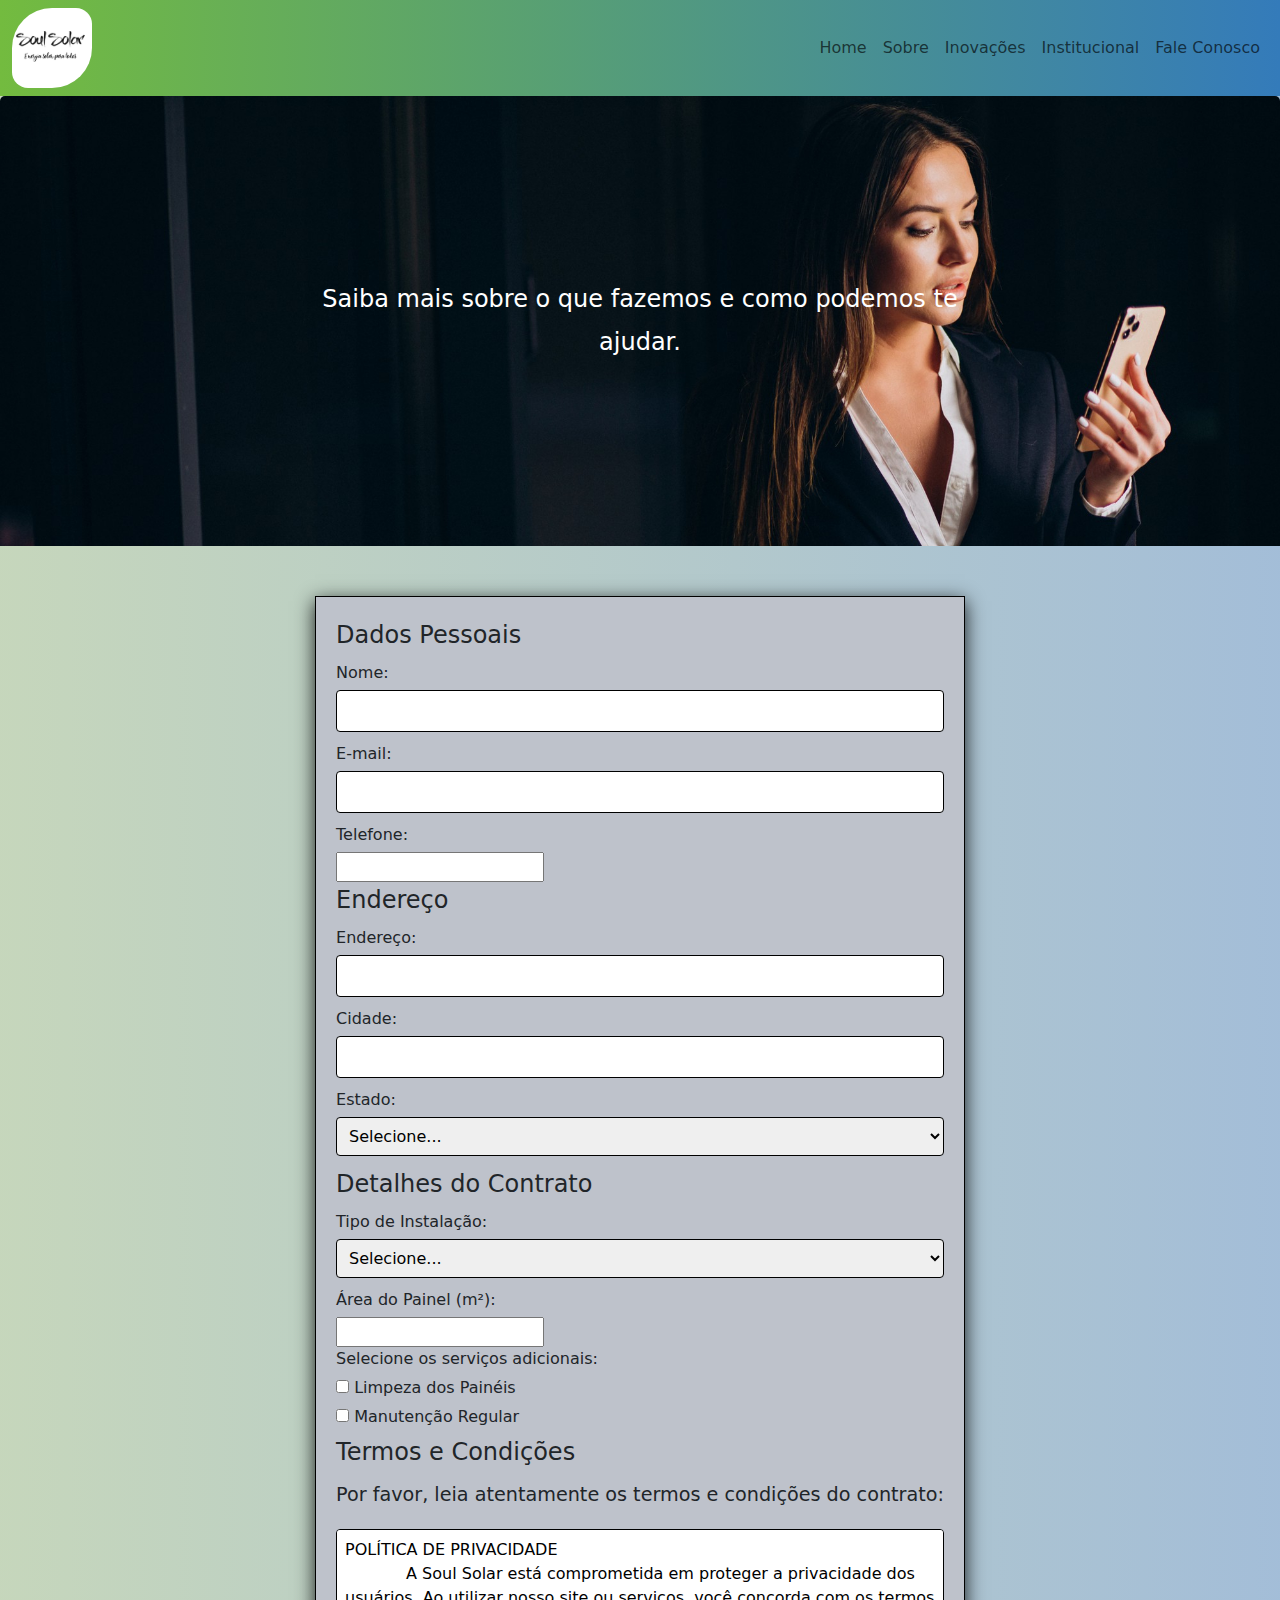
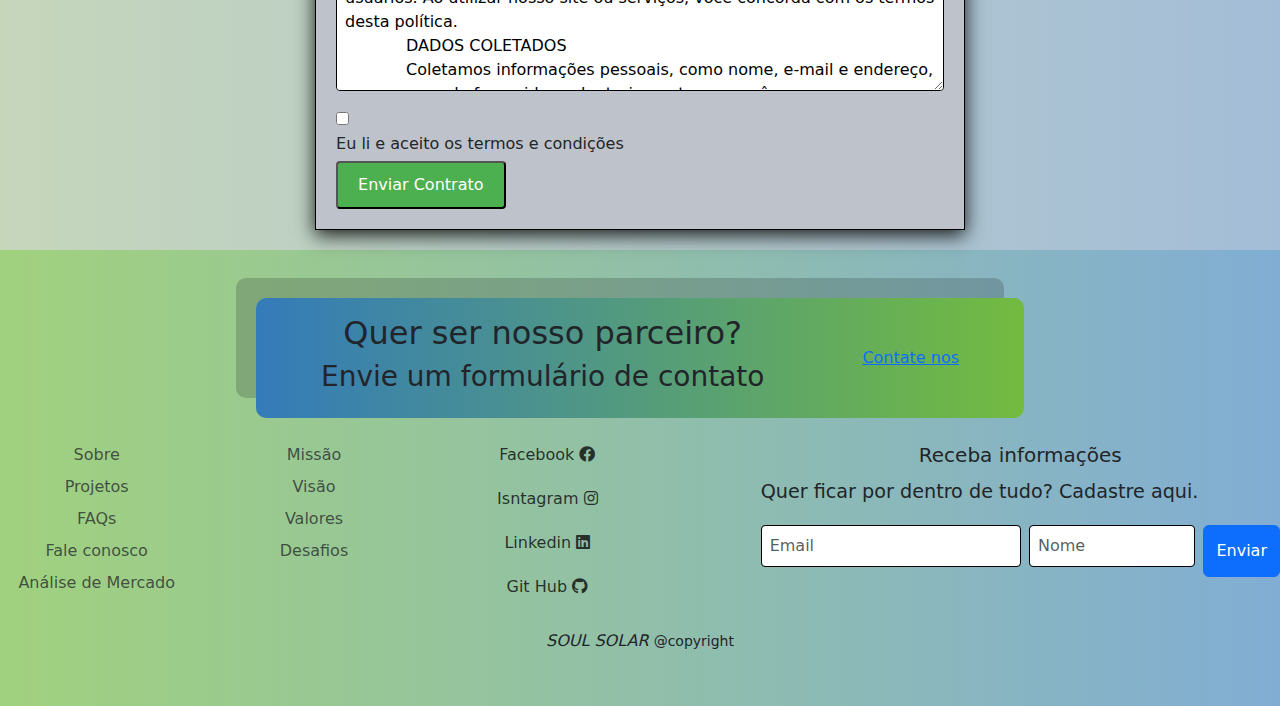
<file: projetoSoulSolar/faleConosco.html>
<!DOCTYPE html>
<html lang="pt-BR">

<head>
  <meta charset="UTF-8" />
  <meta name="viewport" content="width=device-width, initial-scale=1.0" />
  <link href="https://cdn.jsdelivr.net/npm/bootstrap@5.3.3/dist/css/bootstrap.min.css" rel="stylesheet"
    integrity="sha384-QWTKZyjpPEjISv5WaRU9OFeRpok6YctnYmDr5pNlyT2bRjXh0JMhjY6hW+ALEwIH" crossorigin="anonymous" />
  <link rel="stylesheet" href="styles.css" />
  <link rel="stylesheet" href="./assets/css/faleConosco.css">
  <link rel="stylesheet" href="https://cdnjs.cloudflare.com/ajax/libs/font-awesome/5.15.4/css/all.min.css">
  <link
      rel="shortcut icon"
      href="assets/img/faviconSolarLight.jpeg"
      type="image/x-icon"
    />
  <script src="./faleConosco.js" defer></script>
  <title>Soul Solar</title>
</head>

<body>
  <header>
    <nav class="navbar navbar-expand-lg">
      <div class="container-fluid">
        <img src="./assets/img/logo/logoSoulSolar.jpg" id="logo" alt="Logo">
        <button class="navbar-toggler" type="button" data-bs-toggle="collapse" data-bs-target="#navbarSupportedContent"
          aria-controls="navbarSupportedContent" aria-expanded="false" aria-label="Toggle navigation">
          <span class="navbar-toggler-icon"></span>
        </button>
        <div class="collapse navbar-collapse" id="navbarSupportedContent">
          <ul class="navbar-nav me-auto mb-2 mb-lg-0">
            <li class="nav-item">
              <a class="nav-link" href="./index.html">Home</a>
            </li>
            <li class="nav-item">
              <a class="nav-link" href="./sobre.html">Sobre</a>
            </li>
            <li class="nav-item">
              <a class="nav-link" href="./inovacoes.html">Inovações</a>
            </li>
            <li class="nav-item">
              <a class="nav-link" href="./projetos.html">Institucional</a>
            </li>
            <li class="nav-item">
              <a class="nav-link" href="./faleConosco.html">Fale Conosco</a>
            </li>
          </ul>
        </div>
      </div>
    </nav>
  </header>
  <main>
    <div id="container">
      <img src="./assets/img/faleConosco/mulher-de-negocios.jpg" alt="mulher olhando o celular">
      <p class="texto-contato">Saiba mais sobre o que fazemos e como podemos te ajudar.</p>
    </div>
    <div>
      <form id="form">
        <fieldset>
          <legend>Dados Pessoais</legend>

          <label for="nome">Nome:</label>
          <input type="text" id="nome" name="nome" required>
          <span id="mensagem-nome" class="mensagem-erro"></span>

          <label for="email">E-mail:</label>
          <input type="email" id="email" name="email" required>
          <span id="mensagem-email" class="mensagem-erro"></span>

          <label for="telefone">Telefone:</label>
          <input type="tel" id="telefone" name="telefone">
        </fieldset>

        <fieldset>
          <legend>Endereço</legend>

          <label for="endereco">Endereço:</label>
          <input type="text" id="endereco" name="endereco">
          <span id="mensagem-endereco" class="mensagem-erro"></span>

          <label for="cidade">Cidade:</label>
          <input type="text" id="cidade" name="cidade">
          <span id="mensagem-cidade" class="mensagem-erro"></span>

          <label for="estado">Estado:</label>
          <select id="estado" name="estado">
            <option value="">Selecione...</option>
            <option value="AC">Acre</option>
            <option value="AL">Alagoas</option>
            <option value="AP">Amapá</option>
            <option value="AM">Amazonas</option>
            <option value="BA">Bahia</option>
            <option value="CE">Ceará</option>
            <option value="DF">Distrito Federal</option>
            <option value="ES">Espírito Santo</option>
            <option value="GO">Goiás</option>
            <option value="MA">Maranhão</option>
            <option value="MT">Mato Grosso</option>
            <option value="MS">Mato Grosso do Sul</option>
            <option value="MG">Minas Gerais</option>
            <option value="PA">Pará</option>
            <option value="PB">Paraíba</option>
            <option value="PR">Paraná</option>
            <option value="PE">Pernambuco</option>
            <option value="PI">Piauí</option>
            <option value="RJ">Rio de Janeiro</option>
            <option value="RN">Rio Grande do Norte</option>
            <option value="RS">Rio Grande do Sul</option>
            <option value="RO">Rondônia</option>
            <option value="RR">Roraima</option>
            <option value="SC">Santa Catarina</option>
            <option value="SP">São Paulo</option>
            <option value="SE">Sergipe</option>
            <option value="TO">Tocantins</option>
          </select>
        </fieldset>

        <fieldset>
          <legend>Detalhes do Contrato</legend>

          <label for="tipo-instalacao">Tipo de Instalação:</label>
          <select id="tipo-instalacao" name="tipo-instalacao">
            <option value="">Selecione...</option>
            <option value="residencial">Residencial</option>
            <option value="comercial">Comercial</option>
            <option value="industrial">Industrial</option>
          </select>

          <label for="area-painel">Área do Painel (m²):</label>
          <input type="number" id="area-painel" name="area-painel">

          <label>Selecione os serviços adicionais:</label>
          <label for="limpeza">
            <input type="checkbox" id="limpeza" name="servicos-adicionais" value="limpeza"> Limpeza dos Painéis
          </label>
          <label for="manutencao">
            <input type="checkbox" id="manutencao" name="servicos-adicionais" value="manutencao"> Manutenção Regular
          </label>
        </fieldset>

        <fieldset>
          <legend>Termos e Condições</legend>
          </nav>
          </header>
          <p>Por favor, leia atentamente os termos e condições do contrato:</p>
          <textarea id="termos" name="termos" rows="6"
            readonly>POLÍTICA DE PRIVACIDADE
            A Soul Solar está comprometida em proteger a privacidade dos usuários. Ao utilizar nosso site ou serviços, você concorda com os termos desta política.
            DADOS COLETADOS
            Coletamos informações pessoais, como nome, e-mail e endereço, apenas quando fornecidas voluntariamente por você.
            Também coletamos dados de uso do site, como endereço IP, navegador e páginas visitadas.
            USO DOS DADOS
            Utilizamos seus dados para:
            Fornecer informações sobre nossos serviços.
            Personalizar sua experiência no site.
            Melhorar nossos produtos e serviços.
            COMPARTILHAMENTO DE DADOS
            Não vendemos, alugamos ou compartilhamos seus dados com terceiros sem seu consentimento.
            Podemos compartilhar informações com parceiros de negócios para fins específicos, como entrega de produtos.</textarea>

          <input type="checkbox" id="aceito-termos" name="aceito-termos" required>
          <label for="aceito-termos">Eu li e aceito os termos e condições</label>
        </fieldset>

        <input type="submit" value="Enviar Contrato">
      </form>
    </div>
  </main>
  <footer class="py-5">
    <section class="sec-footer">
      <div>
        <h2>Quer ser nosso parceiro?</h2>
        <h3>Envie um formulário de contato</h3>
      </div>
      <div>
        <a href="./faleConosco.html">Contate nos</a>
      </div>
    </section>
      <div class="row">
        <div class="col-6 col-md-2 mb-3">
          <ul class="nav flex-column">
            <li class="nav-item mb-2">
              <a href="#" class="nav-link p-0 text-body-secondary">Sobre</a>
            </li>
            <li class="nav-item mb-2">
              <a href="#" class="nav-link p-0 text-body-secondary">Projetos</a>
            </li>
            <li class="nav-item mb-2">
              <a href="#" class="nav-link p-0 text-body-secondary">FAQs</a>
            </li>
            <li class="nav-item mb-2">
              <a href="#" class="nav-link p-0 text-body-secondary">Fale conosco</a>
            </li>
            <li class="nav-item mb-2">
              <a href="#" class="nav-link p-0 text-body-secondary">Análise de Mercado</a>
            </li>
          </ul>
        </div>

        <div class="col-6 col-md-2 mb-3">
          <ul class="nav flex-column">
            <li class="nav-item mb-2">
              <a href="#" class="nav-link p-0 text-body-secondary">Missão</a>
            </li>
            <li class="nav-item mb-2">
              <a href="#" class="nav-link p-0 text-body-secondary">Visão</a>
            </li>
            <li class="nav-item mb-2">
              <a href="#" class="nav-link p-0 text-body-secondary">Valores</a>
            </li>
            <li class="nav-item mb-2">
              <a href="#" class="nav-link p-0 text-body-secondary">Desafios</a>
            </li>
          </ul>
        </div>

        <div class="col-6 col-md-2 mb-3">
          <ul class="list-icon">
            <li><a href="#">Facebook <span class="fab fa-facebook"></span></a></li>
            <li><a href="#">Isntagram <span class="fab fa-instagram"></span></a></li>
            <li><a href="#">Linkedin <span class="fab fa-linkedin"></span></a></li>
            <li><a href="#">Git Hub <span class="fab fa-github"></span></a></li>
          </ul>
        </div>

        <div class="col-md-5 offset-md-1 mb-3">
          <form>
            <h5>Receba informações</h5>
            <p>Quer ficar por dentro de tudo? Cadastre aqui.</p>
            <div class="d-flex flex-column flex-sm-row w-100 gap-2">
              <input
                id="newsletter1"
                type="text"
                class="form-control"
                placeholder="Email"
              />
            <div class="d-flex flex-column flex-sm-row w-100 gap-2">
              <input
                id="newsletter1"
                type="text"
                class="form-control"
                placeholder="Nome"
              />
              <button class="btn btn-primary" type="button">Enviar</button>
            </div>
          </form>
        </div>
      </div>
      <div>
        <h6><i>SOUL SOLAR </i><small>@copyright</small></h6>
      </div>
    </footer> 
</body>

</html>
</file>
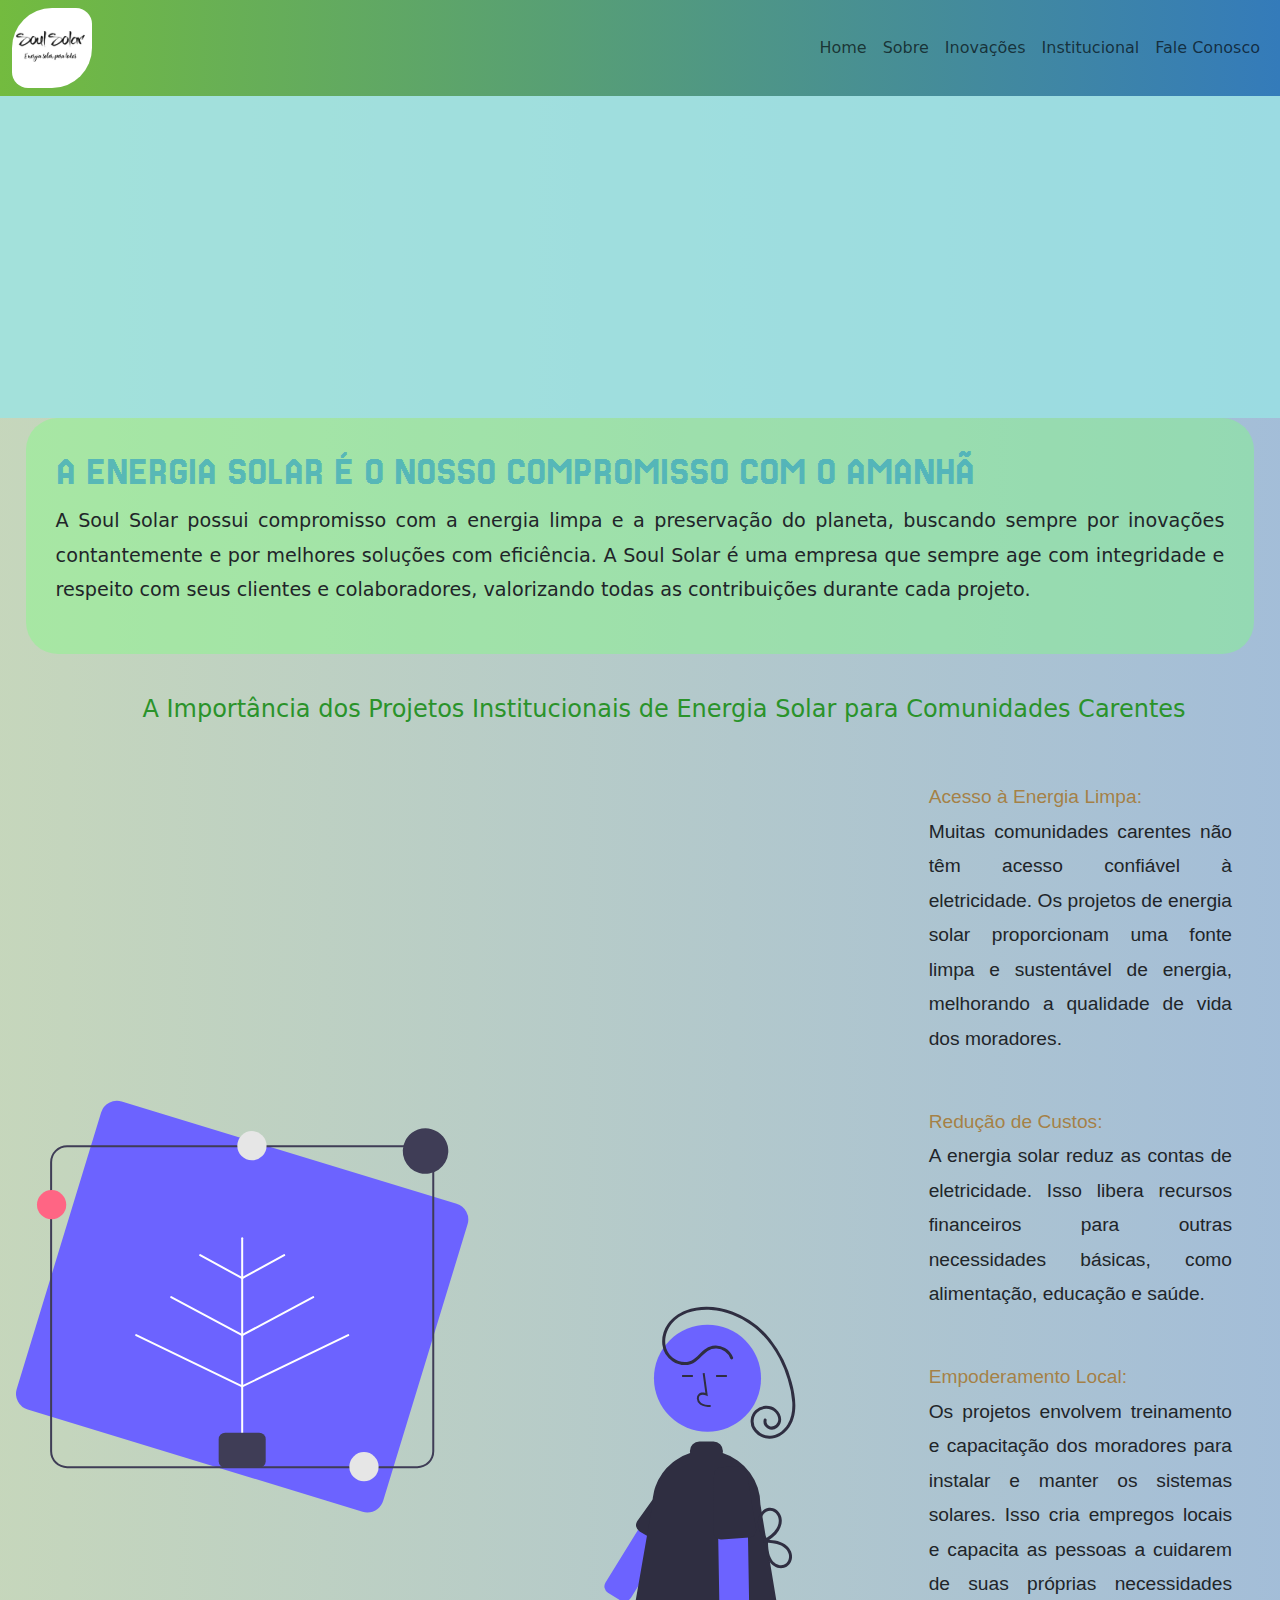
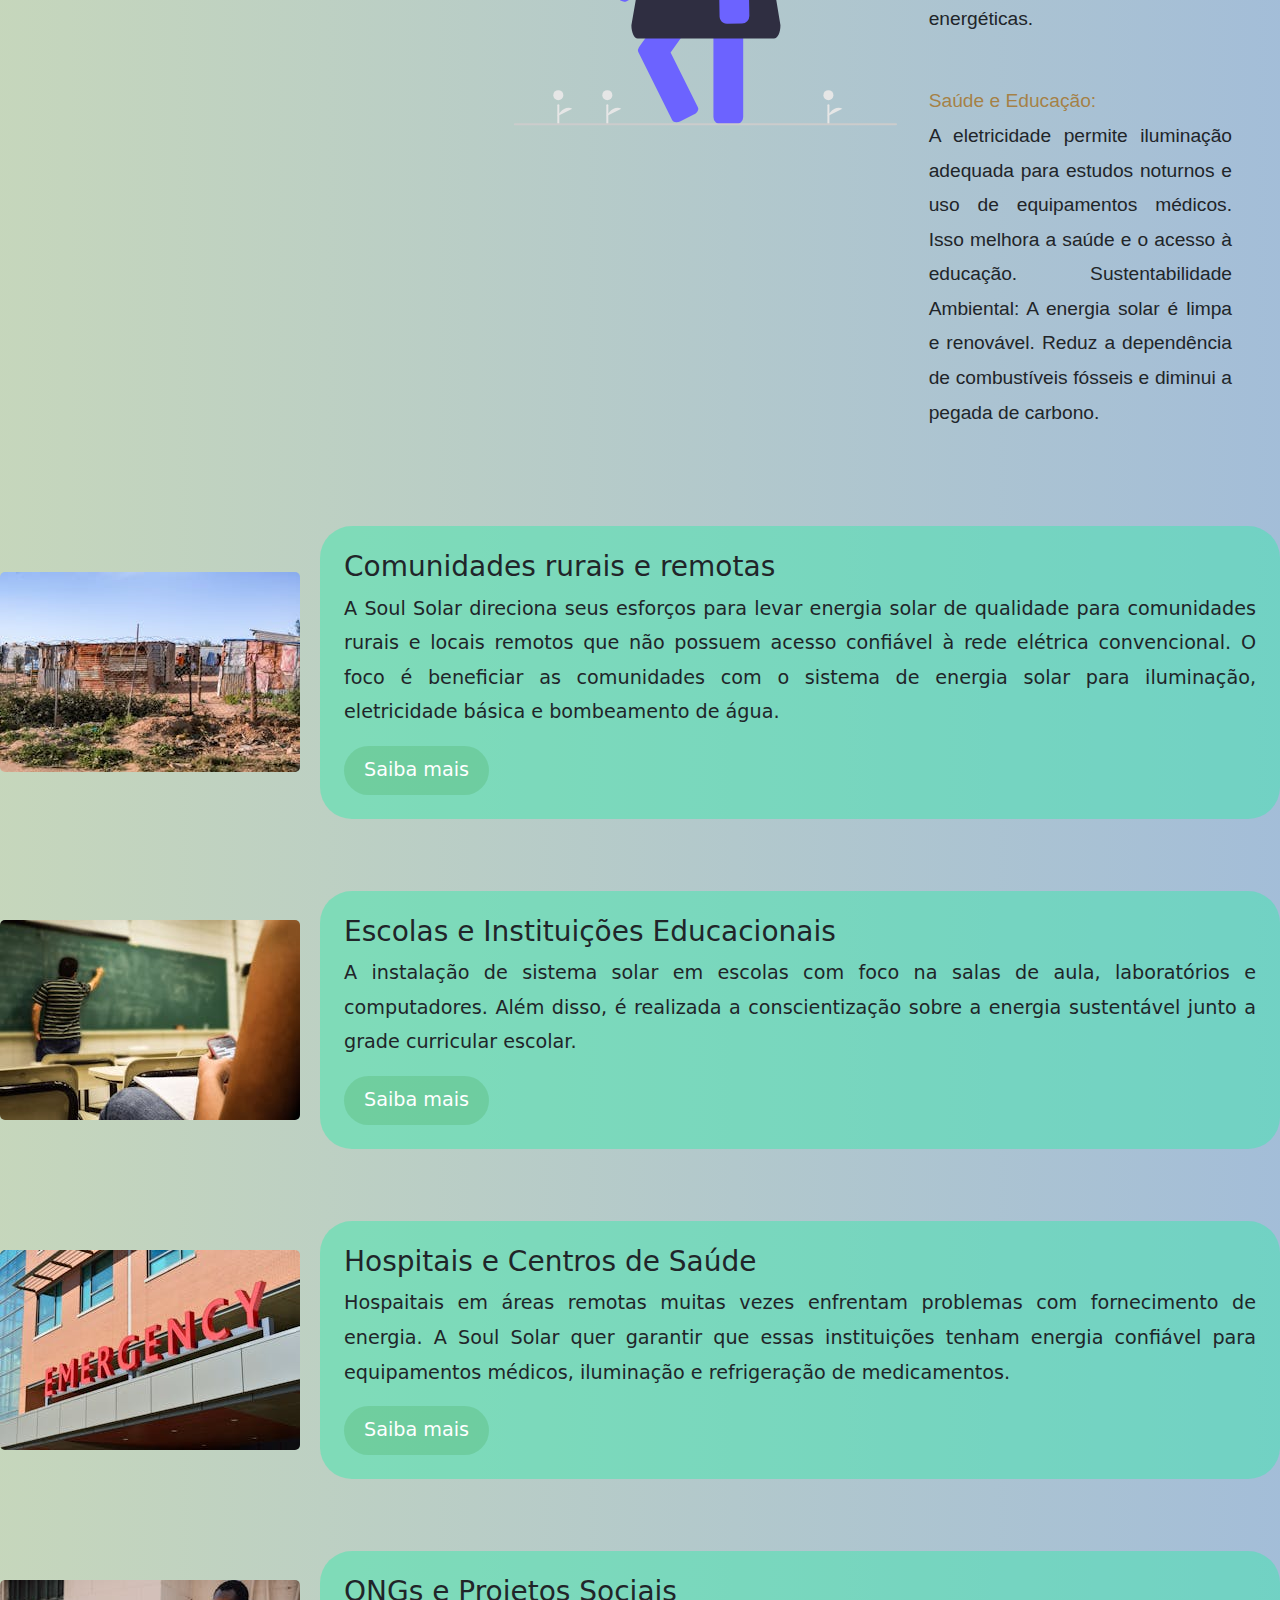
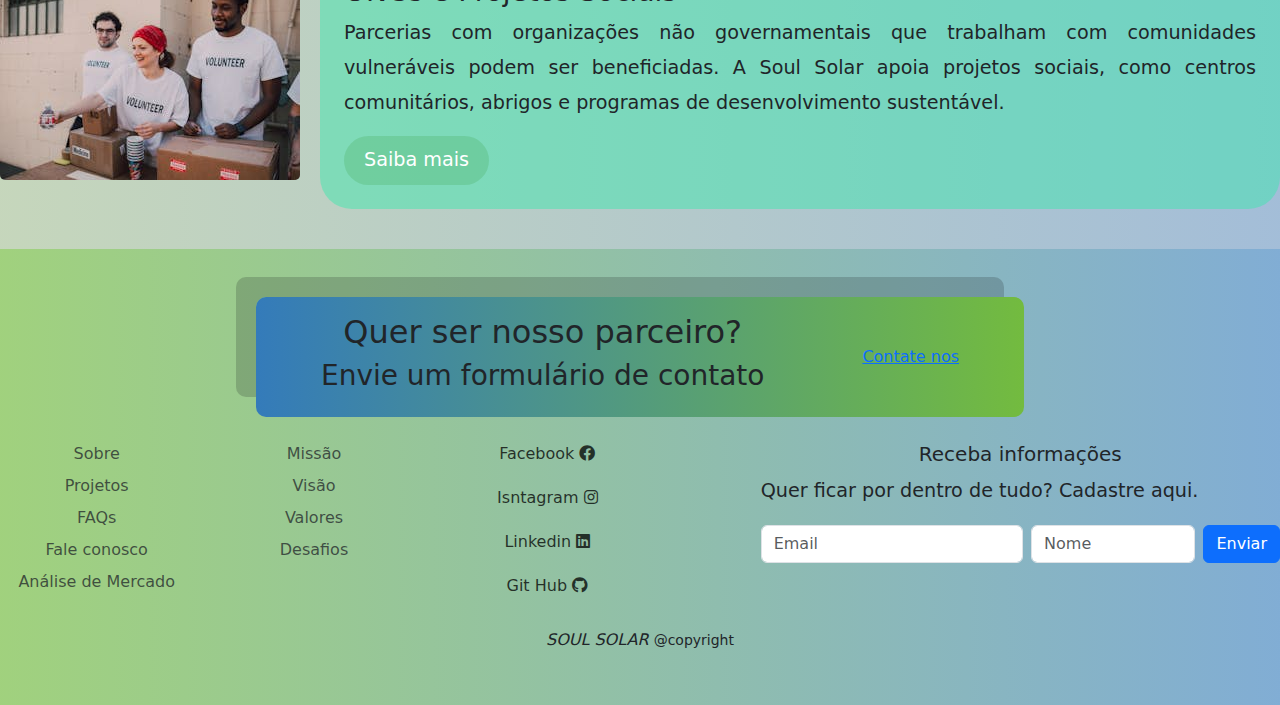
<file: projetoSoulSolar/projetos.html>
<!DOCTYPE html>
<html lang="pt-BR">

<head>
  <meta charset="UTF-8" />
  <meta name="viewport" content="width=device-width, initial-scale=1.0" />
  <link href="https://cdn.jsdelivr.net/npm/bootstrap@5.3.3/dist/css/bootstrap.min.css" rel="stylesheet"
    integrity="sha384-QWTKZyjpPEjISv5WaRU9OFeRpok6YctnYmDr5pNlyT2bRjXh0JMhjY6hW+ALEwIH" crossorigin="anonymous" />
  <link rel="stylesheet" href="assets/css/projeto.css" />
  <link rel="stylesheet" href="styles.css" />
  <link rel="stylesheet" href="https://cdnjs.cloudflare.com/ajax/libs/font-awesome/5.15.4/css/all.min.css">
  <link
      rel="shortcut icon"
      href="assets/img/faviconSolarLight.jpeg"
      type="image/x-icon"
    />
  <title>Soul Solar</title>
</head>

<body>
  <header>
    <nav class="navbar navbar-expand-lg">
      <div class="container-fluid">
        <img src="./assets/img/logo/logoSoulSolar.jpg" id="logo" alt="Logo">
        <button
          class="navbar-toggler"
          type="button"
          data-bs-toggle="collapse"
          data-bs-target="#navbarSupportedContent"
          aria-controls="navbarSupportedContent"
          aria-expanded="false"
          aria-label="Toggle navigation"
        >
          <span class="navbar-toggler-icon"></span>
        </button>
        <div class="collapse navbar-collapse" id="navbarSupportedContent">
          <ul class="navbar-nav me-auto mb-2 mb-lg-0">
            <li class="nav-item">
              <a class="nav-link" href="./index.html">Home</a>
            </li>
            <li class="nav-item">
              <a class="nav-link" href="./sobre.html">Sobre</a>
            </li>
            <li class="nav-item">
              <a class="nav-link" href="./inovacoes.html">Inovações</a>
            </li>
            <li class="nav-item">
              <a class="nav-link" href="./projetos.html">Institucional</a>
            </li>
            <li class="nav-item">
              <a class="nav-link" href="./faleConosco.html">Fale Conosco</a>
            </li>
          </ul>
        </div>
      </div>
    </nav>
  </header>
  <main>
   
    <div class="frame-placas">
      
      <iframe width="100%" height="315" src="https://www.youtube.com/embed/fl5w6iv8p6E?si=cBcI7pYIr1u9IYaL"
        title="YouTube video player" frameborder="0"
        allow="accelerometer; autoplay; clipboard-write; encrypted-media; gyroscope; picture-in-picture; web-share"
        referrerpolicy="strict-origin-when-cross-origin" allowfullscreen></iframe>
    </div>
    <div class="titulo-proj">
      <h1 class="titulo-projeto">A Energia Solar é o nosso compromisso com o amanhã </h1>
      <p>A Soul Solar possui compromisso com a energia limpa e a preservação do planeta,
        buscando sempre por inovações contantemente e por melhores soluções com eficiência.
        A Soul Solar é uma empresa que sempre age com integridade e respeito com seus clientes e colaboradores,
        valorizando todas as contribuições durante cada projeto.
      </p>
    </div>
    <div class="proj">
      <div class="info-proj__acesso">
        <h4>
          A Importância dos Projetos Institucionais de Energia Solar para Comunidades Carentes
        </h4>
        
        <div class="proj-explicacoes">
          
          <img src="assets/img/projeto/placa-solar.svg" alt="">
        <section class="projeto-social">
          

            <div class="projeto-social__topico">

              <p><span class="projeto-social__subtitulo">Acesso à Energia Limpa:</span><br>
              Muitas comunidades carentes não têm acesso confiável à eletricidade. Os projetos de energia solar
              proporcionam
              uma fonte limpa e sustentável de energia, melhorando a qualidade de vida dos moradores.
            </p>
            </div>
            <div class="projeto-social__topico">
             <p> <span class="projeto-social__subtitulo">Redução de Custos:</span><br>
              A energia solar reduz as contas de eletricidade. Isso libera recursos financeiros para outras necessidades
              básicas, como alimentação, educação e saúde.
            </p>
            </div>
            <div class="projeto-social__topico">
              <p><span class="projeto-social__subtitulo">Empoderamento Local:</span><br>
              Os projetos envolvem treinamento e capacitação dos moradores para instalar e manter os sistemas solares.
              Isso
              cria empregos locais e capacita as pessoas a cuidarem de suas próprias necessidades energéticas.
            </p>
            </div>
            <div class="projeto-social__topico">
             <p> <span class="projeto-social__subtitulo">Saúde e Educação:</span><br>
              A eletricidade permite iluminação adequada para estudos noturnos e uso de equipamentos médicos. Isso
              melhora a
              saúde e o acesso à educação.
              Sustentabilidade Ambiental:
              A energia solar é limpa e renovável. Reduz a dependência de combustíveis fósseis e diminui a pegada de
              carbono.
            </p>
            </div>
            
            </div>
            </div>
        </section>
        




      <section class="proj-sec">
        <img src="./assets/img/projeto/comunidade.jpg" alt="" />
        <div class="texto-info">
          <h3>Comunidades rurais e remotas</h3>
          <p>
            A Soul Solar direciona seus esforços para levar energia solar de
            qualidade para comunidades rurais e locais remotos que não possuem
            acesso confiável à rede elétrica convencional. O foco é beneficiar
            as comunidades com o sistema de energia solar para iluminação,
            eletricidade básica e bombeamento de água.
          </p>
          <button class="button-proj">Saiba mais</button>
        </div>
      </section>
      <section class="proj-sec">
        <img src="./assets/img/projeto/escola.jpg" alt="" />
        <div class="texto-info">
          <h3>Escolas e Instituições Educacionais</h3>
          <p>
            A instalação de sistema solar em escolas com foco na salas de aula,
            laboratórios e computadores. Além disso, é realizada a
            conscientização sobre a energia sustentável junto a grade curricular
            escolar.
          </p>
          <button class="button-proj">Saiba mais</button>
          
        </div>
      </section>
      <section class="proj-sec">
        <img src="./assets/img/projeto/hospital.jpg" alt="" />
        <div class="texto-info">
          <h3>Hospitais e Centros de Saúde</h3>
          <p>
            Hospaitais em áreas remotas muitas vezes enfrentam problemas com
            fornecimento de energia. A Soul Solar quer garantir que essas
            instituições tenham energia confiável para equipamentos médicos,
            iluminação e refrigeração de medicamentos.
          </p>
          <button class="button-proj">Saiba mais</button>
        </div>
      </section>
      <section class="proj-sec">
        <img src="./assets/img/projeto/ong.jpg" alt="" />
        <div class="texto-info">
          <h3>ONGs e Projetos Sociais</h3>
          <p>
            Parcerias com organizações não governamentais que trabalham com
            comunidades vulneráveis podem ser beneficiadas. A Soul Solar apoia
            projetos sociais, como centros comunitários, abrigos e programas de
            desenvolvimento sustentável.
          </p>
          <button class="button-proj">Saiba mais</button>
        </div>
      </section>
    </div>
  </main>
  <footer class="py-5">
    <section class="sec-footer">
      <div>
        <h2>Quer ser nosso parceiro?</h2>
        <h3>Envie um formulário de contato</h3>
      </div>
      <div>
        <a href="./faleConosco.html">Contate nos</a>
      </div>
    </section>
      <div class="row">
        <div class="col-6 col-md-2 mb-3">
          <ul class="nav flex-column">
            <li class="nav-item mb-2">
              <a href="#" class="nav-link p-0 text-body-secondary">Sobre</a>
            </li>
            <li class="nav-item mb-2">
              <a href="#" class="nav-link p-0 text-body-secondary">Projetos</a>
            </li>
            <li class="nav-item mb-2">
              <a href="#" class="nav-link p-0 text-body-secondary">FAQs</a>
            </li>
            <li class="nav-item mb-2">
              <a href="#" class="nav-link p-0 text-body-secondary">Fale conosco</a>
            </li>
            <li class="nav-item mb-2">
              <a href="#" class="nav-link p-0 text-body-secondary">Análise de Mercado</a>
            </li>
          </ul>
        </div>

        <div class="col-6 col-md-2 mb-3">
          <ul class="nav flex-column">
            <li class="nav-item mb-2">
              <a href="#" class="nav-link p-0 text-body-secondary">Missão</a>
            </li>
            <li class="nav-item mb-2">
              <a href="#" class="nav-link p-0 text-body-secondary">Visão</a>
            </li>
            <li class="nav-item mb-2">
              <a href="#" class="nav-link p-0 text-body-secondary">Valores</a>
            </li>
            <li class="nav-item mb-2">
              <a href="#" class="nav-link p-0 text-body-secondary">Desafios</a>
            </li>
          </ul>
        </div>

        <div class="col-6 col-md-2 mb-3">
          <ul class="list-icon">
            <li><a href="#">Facebook <span class="fab fa-facebook"></span></a></li>
            <li><a href="#">Isntagram <span class="fab fa-instagram"></span></a></li>
            <li><a href="#">Linkedin <span class="fab fa-linkedin"></span></a></li>
            <li><a href="#">Git Hub <span class="fab fa-github"></span></a></li>
          </ul>
        </div>

        <div class="col-md-5 offset-md-1 mb-3">
          <form>
            <h5>Receba informações</h5>
            <p>Quer ficar por dentro de tudo? Cadastre aqui.</p>
            <div class="d-flex flex-column flex-sm-row w-100 gap-2">
              <input
                id="newsletter1"
                type="text"
                class="form-control"
                placeholder="Email"
              />
            <div class="d-flex flex-column flex-sm-row w-100 gap-2">
              <input
                id="newsletter1"
                type="text"
                class="form-control"
                placeholder="Nome"
              />
              <button class="btn btn-primary" type="button">Enviar</button>
            </div>
          </form>
        </div>
      </div>
      <div>
        <h6><i>SOUL SOLAR </i><small>@copyright</small></h6>
      </div>
    </footer> 
</body>

</html>
</file>
<file: projetoSoulSolar/styles.css>
@import url('https://fonts.googleapis.com/css2?family=Jersey+25&display=swap');

html,
body {
  overflow-x: hidden;
}

img {
  border-radius: 5px;
}

h1 {
  font-family: 'Jersey 25';
  font-weight: 400;
  color: hsla(193, 60%, 47%, 0.669);
  text-transform: uppercase;
}

::-webkit-scrollbar {
  width: 6px;
}

::-webkit-scrollbar-track {
  background: transparent;
  padding: 2px;

}

::-webkit-scrollbar-thumb {
  background-color: #4ef805;
}

p {
  font-size: 1.2rem;
  line-height: 1.8;
  text-align: justify;
}

header {
  background-image: linear-gradient(to right, #73bb3f, #347bba);
}

#navbarSupportedContent {
  flex-grow: 0;
}

#logo {
  margin-right: 20px;
  border-radius: 50% 20%;
  max-width: 80px;

}

main {
  background-image: linear-gradient(to right, #4f823053, #306ba771);
}

footer {
  background-image: linear-gradient(to right, #73bb3fac, #347bba9e);
  text-align: center;
}

footer .list-icon {
  list-style: none;
  display: flex;
  justify-content: space-around;
  flex-direction: column;
  gap: 20px;
}

li a {
  text-decoration: none;
  /* font-size: 1rem; */
  color: #000000c3;
}

li a:hover {
  color: chartreuse;
  text-decoration: underline;
}

.sec-footer {
  display: flex;
  justify-content: space-around;
  align-items: center;
  margin: 0 auto;
  background-image: linear-gradient(to left, #73bb3f, #347bba);
  border-radius: 10px;
  max-width: 60%;
  padding: 1rem;
  margin-bottom: 25px;
  box-shadow: -20px -20px 0 0 rgba(22, 23, 24, 0.196);
}
</file>
<file: projetoSoulSolar/assets/css/faleConosco.css>
main{
  display: flex;
  flex-direction: column;
  align-items: center;
  gap: 50px;
}

#container {
  width: 100%;
  height: 50vh;
  position: relative;
  overflow: hidden;
  max-width: 100%;
}

#container img {
  width: 100%;
  height: auto;
  max-width: 100%;
}

.texto-contato {
  position: absolute;
  top: 50%;
  left: 50%;
  transform: translate(-50%, -50%);
  color: white;
  font-size: 24px;
  text-align: center;
}

label {
  display: block;
  margin-bottom: 5px;
}

input[type="text"], input[type="email"], textarea, select {
  width: 100%;
  padding: 8px;
  margin-bottom: 10px;
  border: 1px solid #000000;
  border-radius: 4px;
}

input[type="submit"] {
  background-color: #4CAF50;
  color: white;
  padding: 10px 20px;
  border-radius: 4px;
  cursor: pointer;
}

input[type="submit"]:hover {
  background-color: #45a049;
}

#form{
  background-color: #bec2cb;
  border: 1px solid #000000;
  padding: 20px 20px;
  margin-bottom: 20px;
  box-shadow: 0 5px 18px rgba(0, 0, 0, 0.883);
}

.mensagem-erro {
  color: red;
  font-size: 14px;
}

.mensagem-sucesso {
  color: green;
  font-size: 14px;
}

#form-map{
  display: flex;
  margin:  5px ;
  align-items: center;
  gap: 60px;
}
</file>
<file: projetoSoulSolar/assets/css/projeto.css>
@import url('https://fonts.googleapis.com/css2?family=Jersey+25&display=swap');



h4{
  text-align: center;
  color: #2a932a;
  padding-left: 3rem;
  
}

.titulo-projeto{
  font-family: 'Jersey 25';
  font-weight: 400;
  color: hsla(193, 60%, 47%, 0.669);
  text-transform: uppercase;
  
}

.titulo-proj{
  padding: 30px;
  text-align: justify;
  background-color: rgba(127, 255, 129, 0.42);
  border-radius: 2rem;
  margin: 0 1.6rem 1.6rem ;

}
.frame-placas{
  padding: 0.5 2rem;
  background-color: rgba(152, 228, 228, 0.756);
 }
 .proj {
   max-width: 100%;
   text-align: left;
   padding-top: 1rem;
  
 }
 .info-proj__acesso{
   position: relative;
   z-index: 1;
 }
 .image-proj{
   width: 50%;
   height: auto;
   position: fixed;
   
   
   
 }
 
 .proj-explicacoes{
   padding: 1rem;
   text-align: center;
   display: flex;
   justify-content: space-between;
 }
 
 .projeto-social{
   padding: 1rem;
   display: block;
   justify-content: space-between;
   
 }
 .projeto-social__topico{
   padding: 1rem;
   width: 100%;
   text-align: justify;
   font-family: 'Gill Sans', 'Gill Sans MT', Calibri, 'Trebuchet MS', sans-serif;
 }
 .projeto-social__subtitulo{
   color: rgba(164, 114, 38, 0.826);
 }
 
 .proj-sec{
 
   display: flex;
   justify-content: space-between;
   padding-bottom: 40px;
   align-items: center;
   gap: 20px;
   margin-top: 2rem;
 }
 .texto-info{
   background-color: rgba(54, 233, 173, 0.459);
   padding: 1.5rem;
   border-radius: 2rem;
 }
 .button-proj{
  display: inline-block;
            padding: 10px 20px;
            font-size: 1.2rem;
            background-color: #2a932a2e; 
            color: #fff;
           
            border: none;
            border-radius: 1.8rem;
            cursor: pointer;
            position: relative;
            overflow: hidden;
 }
 
 .button-proj:hover{
  transform: scale(1.02);
	color: rgba(49, 247, 42, 0.822);
	opacity: 0.5;
 }
</file>
